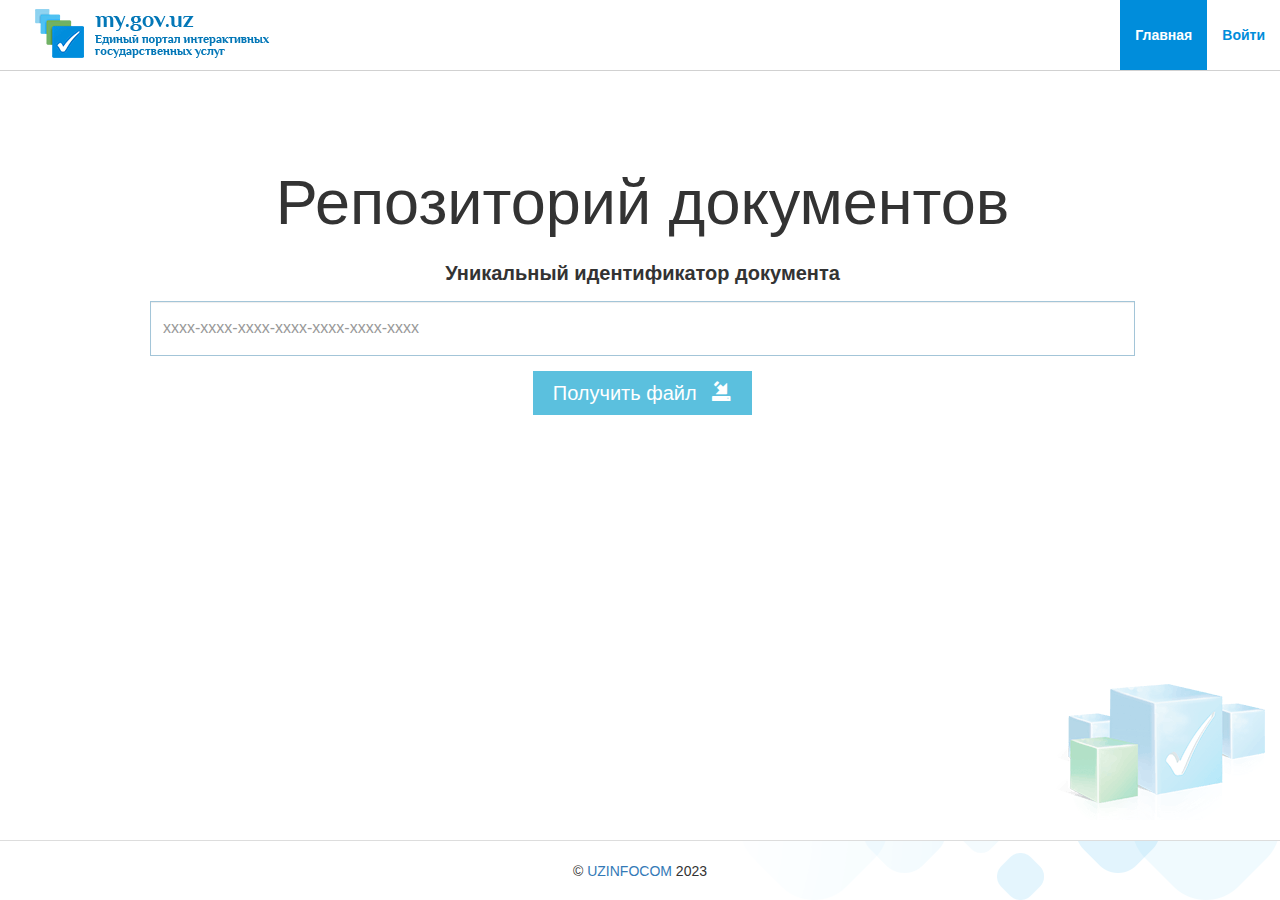
<file: index.html>
<!DOCTYPE html>
<html lang="ru">

<head>
    <meta charset="UTF-8">
    <meta name="viewport" content="width=device-width, initial-scale=1">
    <meta name="csrf-param" content="_csrf-myap">
    <title>Единый портал интерактивных государственных услуг</title>
    
        <link rel="stylesheet" href="./css/bootstrap.min.css">
        <link href="css/site.css" rel="stylesheet">
    <link rel="shortcut icon" href="./images/logo_mobile.png" type="image/png">
</head>

<body>

    <div class="wrap another_wrap">
        <nav id="w1" class="navbar-inverse navbar-fixed-top navbar">
            <div class="navbar-header"><button type="button" class="navbar-toggle" data-toggle="collapse"
                    data-target="#w1-collapse"><span class="sr-only">Toggle navigation</span>
                    <span class="icon-bar"></span>
                    <span class="icon-bar"></span>
                    <span class="icon-bar"></span></button><a class="navbar-brand" href="./index.html"><img
                        src="images/mygov.png"></a></div>
            <div id="w1-collapse" class="collapse navbar-collapse">
                <ul id="w2" class="navbar-nav navbar-right nav">
                    <li class="active"><a href="./index.html">Главная</a></li>
                    <li><a href="./login.html" target="_blank">Войти</a></li>
                </ul>
            </div>
        </nav>
        <nav id="w3" class="navbar-inverse navbar-fixed-top m_mobile navbar">
            <div class="navbar-header"><button type="button" class="navbar-toggle" data-toggle="collapse"
                    data-target="#w3-collapse"><span class="sr-only">Toggle navigation</span>
                    <span class="icon-bar"></span>
                    <span class="icon-bar"></span>
                    <span class="icon-bar"></span></button><a class="navbar-brand" href="#"><img
                        src="images/logo_mobile.png"></a></div>
            <div id="w3-collapse" class="collapse navbar-collapse">
                <ul id="w4" class="navbar-nav navbar-right nav">
                    <li class="active"><a href="./index.html">Главная</a></li>
                    <li><a href="./login.html">Войти</a></li>
                </ul>
            </div>
        </nav>
        <div class="container ">
            <div class="container_in">
                <div class="site-index">
                    <div class="jumbotron jumbo">
                        <h1>Репозиторий документов</h1>
                        <form id="w0" method="post">
                            <div class="form-group field-file-guid">
                                <label class="control-label" for="file-guid">Уникальный идентификатор документа</label>
                                <input type="text" id="file-guid" class="form-control" name="" maxlength="34"
                                    placeholder="xxxx-xxxx-xxxx-xxxx-xxxx-xxxx-xxxx">

                                <span class="err-text">Значение «Уникальный идентификатор документа» неверно.</span>
                            </div>
                            <div class="form-group">
                                <button type="submit" class="import" id="subBtn" onclick="subbtn()">Получить файл <i
                                        class="glyphicon glyphicon-import"></i></button>
                            </div>
                        </form>
                        <div id="result"></div>
                    </div>
                </div>

                <style>
                    #file-owner_pin,
                    #file-owner_tin,
                    #file-task_id {
                        height: 55px;
                        padding: 6px 12px;
                        font-size: 16px;
                        background-color: #fff;
                        border: 1px solid #a3c5d8;
                        border-radius: 0;
                    }
                </style>

            </div>
        </div>
    </div>

    <footer class="footer">
        <div class>
            <p class="pull-center">© <a href="http://uzinfocom.uz/" target="_blank">UZINFOCOM</a> 2023</p>

            <p class="pull-right">Работает на <a href="#" rel="external">Yii Framework</a></p>
        </div>
    </footer>

    <script src="js/jquery.min.js"></script>
    <script src="js/bootstrap.min.js"></script>
    <script src="js/first.js"></script>

</body>
<!-- end -->

</html>
</file>
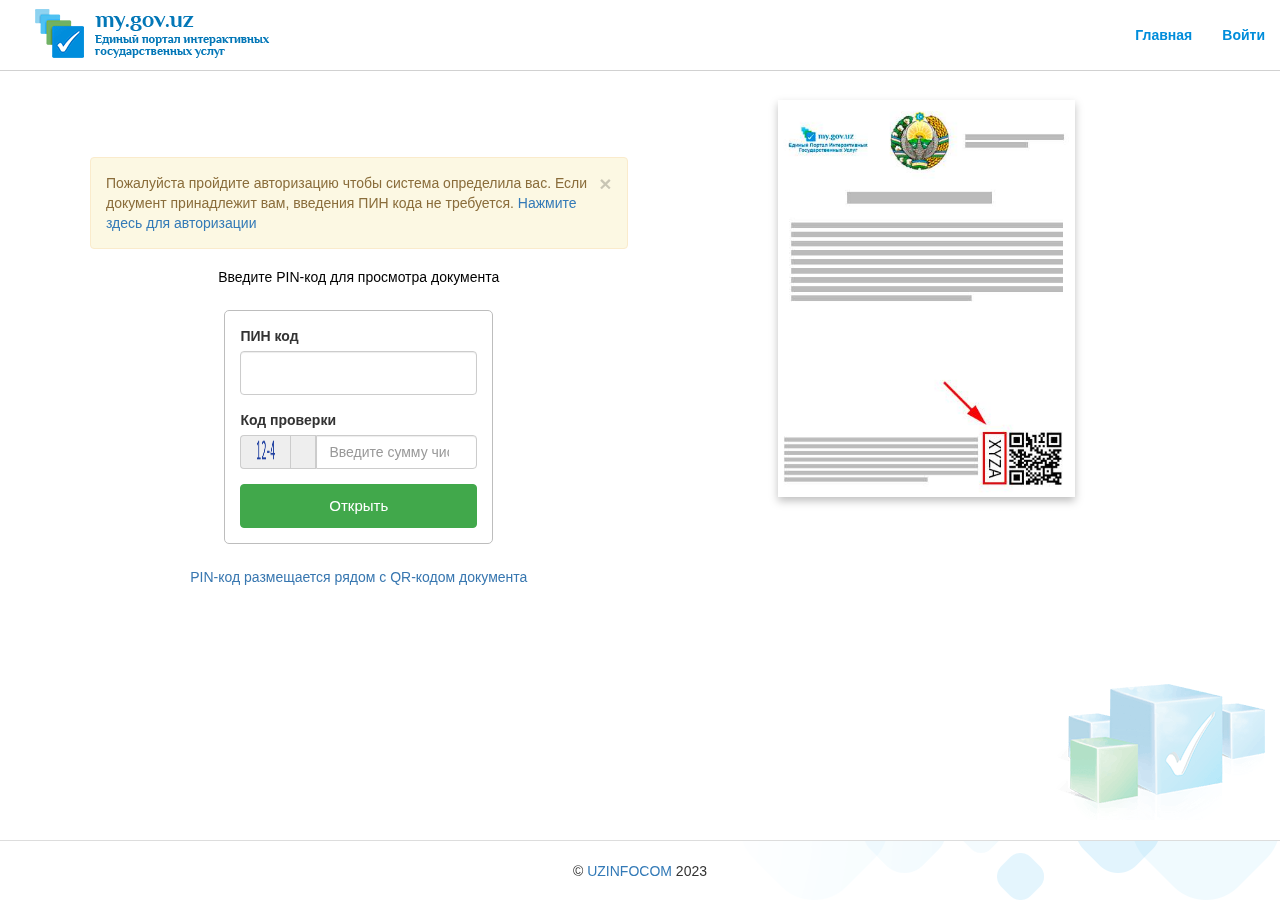
<file: file.html>
<html lang="eng">

<head>
    <meta charset="UTF-8">
    <meta name="viewport" content="width=device-width, initial-scale=1">
    <title>Единый портал интерактивных государственных услуг</title>
    <link href="css/bootstrap.min.css" rel="stylesheet">
    <link rel="stylesheet" href="https://cdnjs.cloudflare.com/ajax/libs/font-awesome/6.4.0/css/all.min.css"
        integrity="sha512-iecdLmaskl7CVkqkXNQ/ZH/XLlvWZOJyj7Yy7tcenmpD1ypASozpmT/E0iPtmFIB46ZmdtAc9eNBvH0H/ZpiBw=="
        crossorigin="anonymous" referrerpolicy="no-referrer" />
    <link rel="stylesheet" href="./css/bootstrap.min.css">
    <link href="css/site.css" rel="stylesheet">
    <link rel="shortcut icon" href="./images/logo_mobile.png" type="image/png">
    <style>
        .glyphicon {
            height: 20px !important;
        }
    </style>
</head>

<body onload="">

    <div class="wrap another_wrap">
        <nav id="w2" class="navbar-inverse navbar-fixed-top navbar">
            <div class="navbar-header"><button type="button" class="navbar-toggle" data-toggle="collapse"
                    data-target="#w2-collapse"><span class="sr-only">Toggle navigation</span>
                    <span class="icon-bar"></span>
                    <span class="icon-bar"></span>
                    <span class="icon-bar"></span></button><a class="navbar-brand" href="./index.html"><img
                        src="images/mygov.png"></a></div>
            <div id="w2-collapse" class="collapse navbar-collapse">
                <ul id="w3" class="navbar-nav navbar-right nav">
                    <li><a href="./index.html">Главная</a></li>
                    <li><a href="./login.html">Войти</a></li>
                </ul>
            </div>
        </nav>
        <nav id="w4" class="navbar-inverse navbar-fixed-top m_mobile navbar">
            <div class="navbar-header"><button type="button" class="navbar-toggle" data-toggle="collapse"
                    data-target="#w4-collapse"><span class="sr-only">Toggle navigation</span>
                    <span class="icon-bar"></span>
                    <span class="icon-bar"></span>
                    <span class="icon-bar"></span></button><a class="navbar-brand" href="./index.html"><img
                        src="images/logo_mobile.png"></a></div>
            <div id="w4-collapse" class="collapse navbar-collapse">
                <ul id="w5" class="navbar-nav navbar-right nav">
                    <li><a href="./index.html">Главная</a></li>
                    <li><a href="./login.html">Войти</a></li>
                </ul>
            </div>
        </nav>
        <div class="container ">
            <div class="container_in">

                <div class="row dflex_repo_row">
                    <div class="col-md-6 vcenter vcenter_first">
                        <div id="w0" class="alert-warning alert fade in">
                            <button type="button" class="close" data-dismiss="alert" aria-hidden="true">&times;</button>

                            Пожалуйста пройдите авторизацию чтобы система определила вас. Если документ принадлежит вам,
                            введения ПИН кода не требуется. <a
                                href="https://id.egov.uz/?client_id=mygove_uz_test&token_id=a1c9e6af-cbe7-4a2f-8932-9e3dd353a2cc&method=IDPW ">Нажмите
                                здесь для авторизации</a>

                        </div>
                        <h3 class="repo_qr_info">Введите PIN-код для просмотра документа</h3>
                        <form id="w1" class="pinForm col-md-6" method="post">
                            <div class="form-group field-repopinmodel-pin_code required">
                                <label class="control-label" for="repopinmodel-pin_code">ПИН код</label>
                                <input type="text" id="repopinmodel-pin_code" class="form-control"
                                    name="RepoPinModel[pin_code]" autocomplete="off" aria-required="true"
                                    data-plugin-inputmask="inputmask_fea305f5" maxlength="4">
                                <span class="err-text">Неправильный ПИН код</span>
                                <span class="err-text-2">Необходимо заполнить «ПИН код».</span>

                                <div class="help-block"></div>
                            </div>
                            <div class="form-group field-repopinmodel-verifycode required">
                                <label class="control-label" for="repopinmodel-verifycode">Код проверки</label>

                                <div class="input-group">
                                    <div class="input-group-addon nopad chaptcha-1" style="background-size: 70% 80%;">
                                    </div>
                                    <div class="input-group-addon btn" id="refresh-captcha"><span class="glyphicon"
                                            onclick="randomNums(myArray)"> <i
                                                class="fa-solid fa-arrows-rotate"></i></span>
                                    </div>
                                    <input type="number" id="repopinmodel-verifycode" class="form-control"
                                        name="RepoPinModel[verifyCode]" value=""
                                        placeholder="Введите сумму чисел показанных в каптче" aria-required="true">
                                </div>
                                <span class="err-text-captcha">Неправильный проверочный код.</span>

                            </div>
                            <button type="submit" class="btn btn-primary pull-center" id="subBtn">Открыть</button>
                        </form>
                        <h3 class="repo_qr_info qr_blue">PIN-код размещается рядом с QR-кодом документа</h3>
                    </div>

                    <div class="col-md-6 vcenter ">
                        <img src="images/pin_code_document.jpg" style="margin: 0 auto;display:block;">
                    </div>
                </div>
            </div>
        </div>
    </div>

    <footer class="footer">
        <div class>
            <p class="pull-center">&copy; <a href="#" target="_blank">UZINFOCOM</a> 2023</p>
            </p>
        </div>
    </footer>
    <script src="js/jquery.min.js"></script>
    <script src="js/bootstrap.min.js"></script>
    <script src="js/app.js"></script>

</body>
<!-- end -->

</html>
</file>
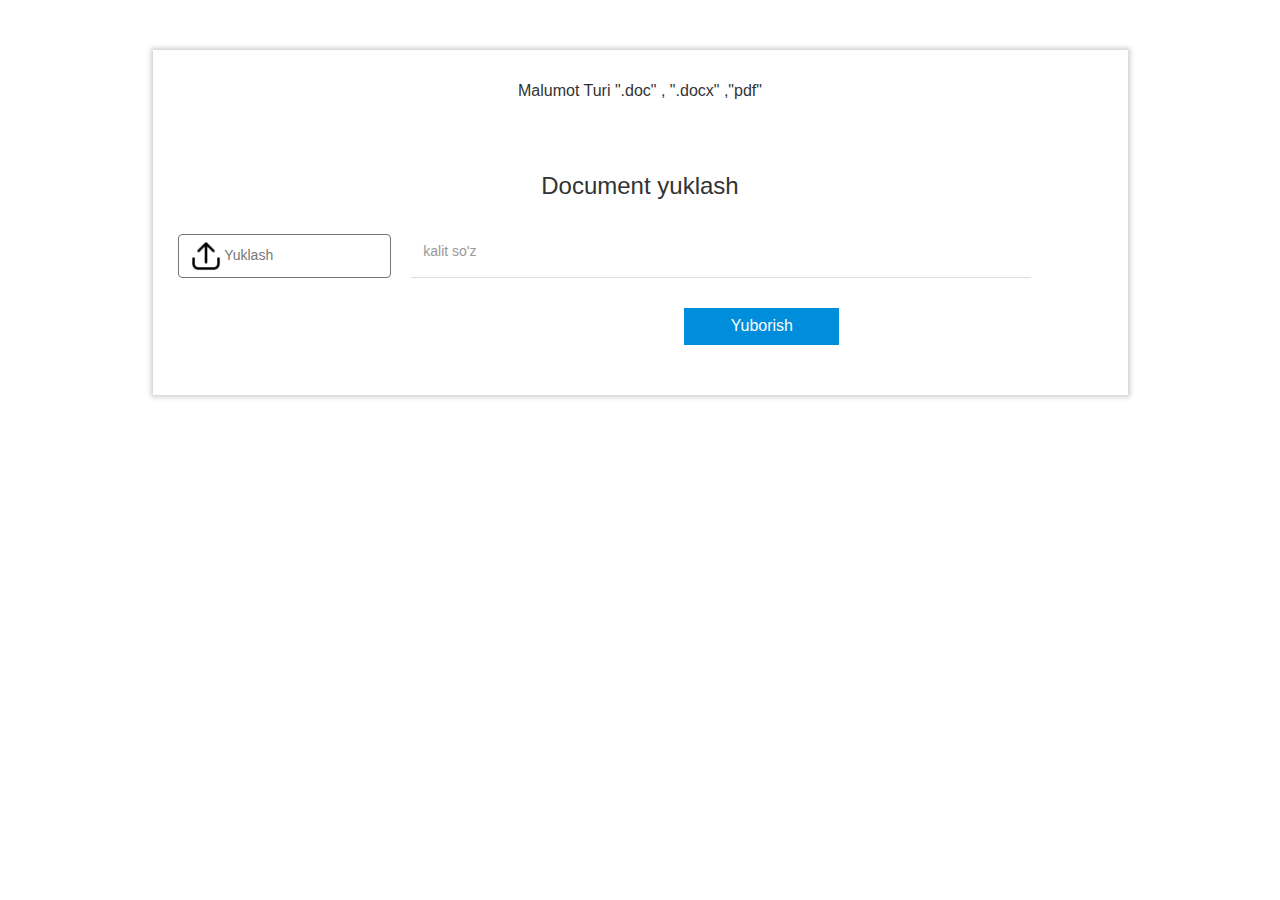
<file: yuklash.html>
<!DOCTYPE html>
<html>

<head>
    <meta charset="UTF-8">
    <title>File Yuklash</title>
</head>
<link rel="stylesheet" href="https://maxcdn.bootstrapcdn.com/bootstrap/3.3.7/css/bootstrap.min.css">
<link rel="shortcut icon" href="./images/logo_mobile.png" type="image/png">

<style>
    #one {
        margin-top: 50px;
        box-shadow: 0px 0px 5px 2px rgba(0, 0, 0, 0.2);
    }

    .it .btn-orange {
        background-color: transparent;
        border-color: #777 !important;
        color: #777;
        text-align: left;
        width: 100%;
    }

    .it input.form-control {
        height: 54px;
        border: none;
        margin-bottom: 0px;
        border-radius: 0px;
        border-bottom: 1px solid #ddd;
        box-shadow: none;
    }

    .it .form-control:focus,
    .it .upload:focus {
        border-color: #008ddb;
        box-shadow: none;
        outline: none;
    }

    .fileUpload {
        position: relative;
        overflow: hidden;
        margin: 10px;
    }

    .fileUpload input.upload {
        position: absolute;
        top: 0;
        right: 0;
        margin: 0;
        padding: 0;
        font-size: 20px;
        cursor: pointer;
        opacity: 0;
        filter: alpha(opacity=0);
    }

    .it .btn-new,
    .it .btn-next {
        margin: 30px 0px;
        border-radius: 0px;
        background-color: #333;
        color: #f5f5f5;
        font-size: 16px;
        width: 155px;
    }

    .it .btn-next {
        background-color: #008ddb;
        color: #fff;
    }

    .it .btn-check {
        cursor: pointer;
        line-height: 54px;
        color: red;
    }

    .it .uploadDoc {
        margin-bottom: 20px;
    }

    /* end */
    .it .uploadDoc {
        margin-bottom: 20px;
    }

    .it .btn-orange img {
        width: 30px;
    }

    p {
        font-size: 16px;
        text-align: center;
        margin: 30px 0px;
    }

    .it #uploader .docErr {
        position: absolute;
        right: auto;
        left: 10px;
        top: -56px;
        padding: 10px;
        font-size: 15px;
        background-color: #fff;
        color: red;
        box-shadow: 0px 0px 7px 2px rgba(0, 0, 0, 0.2);
        display: none;
    }

    .it #uploader .docErr:after {
        content: '\f0d7';
        display: inline-block;
        font-family: FontAwesome;
        font-size: 50px;
        color: #fff;
        position: absolute;
        left: 30px;
        bottom: -40px;
        text-shadow: 0px 3px 6px rgba(0, 0, 0, 0.2);
    }

    .erorr {
        border-bottom-color: rgb(224, 13, 13);
    }

    .success {
        border-bottom-color: #ddd;
    }
</style>

<body>
    <div class="container">
        <div class="row it">
            <div class="col-sm-offset-1 col-sm-10" id="one">
                <p>
                    Malumot Turi ".doc" , ".docx" ,"pdf"
                </p><br>
                <div class="row">
                    <div class="col-sm-offset-4 col-sm-4 form-group">
                        <h3 class="text-center">Document yuklash</h3>
                    </div>
                    <!--form-group-->
                </div>
                <!--row-->
                <div id="uploader">
                    <form class="row uploadDoc" id="file-upload-form">
                        <div class="col-sm-3">
                            <div class="docErr">Iltimos fayil kiriting</div>
                            <!--error-->
                            <div class="fileUpload btn btn-orange">

                                <img src="./images/upload.png" class="icon">
                                <span class="upl" id="upload">Yuklash</span>
                                <input type="file" class="upload up" id="up" name="text" accept=".pdf,.doc,.docx"
                                    required />
                            </div><!-- btn-orange -->
                        </div><!-- col-3 -->
                        <div class="col-sm-8">
                            <input type="text" class="form-control" name="text" placeholder="kalit so'z" max="4"
                                required>
                        </div>
                        <!--col-8-->
                        <div class="col-sm-1"><a class="btn-check"><i class="fa fa-times"></i></a></div><!-- col-1 -->
                        <div class="text-center">
                            <button type="submit" class="btn btn-next"><i class="fa fa-paper-plane"></i>
                                Yuborish</button>
                        </div>
                    </form>
                    <!--row-->
                </div>
                <!--uploader-->

            </div>
            <!--one-->
        </div><!-- row -->
    </div><!-- container -->
    <script src="./js/upload.js"></script>
</body>

</html>
</file>
<file: css/site.css>
/* The End */
html,
body {
  height: 100%;
  background-color: white;
}

.wrap {
  min-height: 100%;
  height: auto;
  margin: 0 auto -60px;
  padding: 0 0 60px;
}
.chaptcha-1 {
  background-image: url(../images/captcha/random0.png);
  background-position: center;
  background-repeat: no-repeat;
  background-size: contain;
  background-size: 60px auto;
  height: 20px;
  width: 50px;
}

.wrap > .container {
  padding: 70px 15px 20px;
}

.footer .pull-left a {
  font-weight: bold;
}
.footer .pull-right {
  display: none;
}
.footer:before {
  content: "";
  height: 175px;
  width: 540px;
  background: url(../images/bgimg.png) left top no-repeat;
  position: absolute;
  right: 0;
  bottom: 0;
  -webkit-transform: rotate(180deg);
  -moz-transform: rotate(180deg);
  -o-transform: rotate(180deg);
  -ms-transform: rotate(180deg);
  transform: rotate(180deg);
}
.another_wrap:before {
  content: "";
  width: 213px;
  height: 149px;
  position: fixed;
  right: 15px;
  bottom: 80px;
  background: url(../images/s2.png) center no-repeat;
  z-index: 0;
  opacity: 0.3;
}
.footer {
  position: relative;
  overflow: hidden;
  height: 60px;
  background-color: #ffffff;
  border-top: 1px solid #ddd;
  padding: 20px 15px 0 15px;
}

.jumbotron {
  text-align: center;
  background-color: transparent;
}

.jumbotron .btn {
  font-size: 21px;
  padding: 14px 24px;
  max-height: 30px !important;
}

.not-set {
  color: #c55;
  font-style: italic;
}

/* add sorting icons to gridview sort links */
a.asc:after,
a.desc:after {
  position: relative;
  top: 1px;
  display: inline-block;
  font-family: "Glyphicons Halflings";
  font-style: normal;
  font-weight: normal;
  line-height: 1;
  padding-left: 5px;
}

a.asc:after {
  content: /*"\e113"*/ "\e151";
}

a.desc:after {
  content: /*"\e114"*/ "\e152";
}

.sort-numerical a.asc:after {
  content: "\e153";
}

.sort-numerical a.desc:after {
  content: "\e154";
}

.sort-ordinal a.asc:after {
  content: "\e155";
}

.sort-ordinal a.desc:after {
  content: "\e156";
}

.grid-view td {
  white-space: nowrap;
}

.grid-view .filters input,
.grid-view .filters select {
  min-width: 50px;
}

.hint-block {
  display: block;
  margin-top: 5px;
  color: #999;
}

.error-summary {
  color: #a94442;
  background: #fdf7f7;
  border-left: 3px solid #eed3d7;
  padding: 10px 20px;
  margin: 0 0 15px 0;
}

/* align the logout "link" (button in form) of the navbar */
.nav > li > form {
  padding: 8px;
}

/***************************************************************/
.another_wrap {
}
.another_wrap .navbar-nav button {
  padding-top: 25px;
  padding-bottom: 25px;
  outline: none;
  margin: 0 0 0 0;
  border: none;
}
.another_wrap .nav > li > form {
  padding: 0 0;
}
.another_wrap .navbar-nav > li > a {
  padding-top: 25px;
  padding-bottom: 25px;
}
.another_wrap .navbar-brand {
  padding: 5px 15px;
  height: inherit;
}
.another_wrap > nav {
  padding-right: 15px;
  padding-left: 15px;
}
.another_wrap .navbar-inverse button,
.another_wrap .navbar-inverse .navbar-nav > li > a {
  color: #008ddb;
  font-weight: bold;
}
.another_wrap .navbar-inverse .navbar-toggle {
  border: none !important;
  margin-top: 16px;
  outline: none !important;
}
.another_wrap .navbar-inverse .navbar-toggle .icon-bar {
  background-color: #008ddc;
}
.another_wrap .navbar-inverse .navbar-nav button:hover,
.another_wrap .navbar-inverse .navbar-nav button:focus,
.another_wrap .navbar-inverse .navbar-nav > .active > a,
.another_wrap .navbar-inverse .navbar-nav > .active > a:hover,
.another_wrap .navbar-inverse .navbar-nav > li > a:hover,
.another_wrap .navbar-inverse .navbar-nav > .active > a:focus {
  color: #fff;
  background-color: #008ddb !important;
  text-decoration: none;
}
.another_wrap .navbar-inverse .navbar-toggle:hover,
.another_wrap .navbar-inverse .navbar-toggle:focus {
  background-color: #008ddb;
}

.another_wrap .navbar-inverse .navbar-toggle:hover .icon-bar,
.another_wrap .navbar-inverse .navbar-toggle:focus .icon-bar {
  background-color: #ffffff;
}
.container_in .grid-view tr > td:nth-child(4),
.container_in .grid-view tr > td:nth-child(3),
.container_in .grid-view tr > td:nth-child(2),
.container_in .grid-view tr > td:nth-child(1) {
  white-space: normal;
}
.container_in .customTable {
  margin-bottom: 10px;
}
.container_in {
  background-color: #ffffff;
  padding: 15px 15px 5px 20px !important;
  -webkit-box-shadow: 0 1px 1px rgba(0, 0, 0, 0.05);
  box-shadow: 0 3px 3px rgba(0, 0, 0, 0.05);
  margin: 15px auto 0 auto;
}
@media (max-width: 768px) {
  .nav li > form {
    padding: 3px;
  }
  .another_wrap .navbar-nav > li > a {
    padding-top: 10px;
    padding-bottom: 10px;
  }
}
/*.nav > li > form > button:hover {*/
/*text-decoration: none;*/
/*}*/

/*.panel-red.panel {*/
/*background: none;*/
/*}*/

/*.panel-red {*/
/*border-color: #c75454;*/
/*}*/

/*.panel-red .panel-heading {*/
/*color: #fff;*/
/*background-color: #c75454;*/
/*border-color: #c75454;*/
/*}*/

.navbar-inverse {
  background-color: #ffffff;
  border-color: #d1d1d1;
  color: #333333;
}
#file-guid {
  height: 55px;
  padding: 6px 12px;
  font-size: 16px;
  background-color: #fff;
  border: 1px solid #a3c5d8;
  border-radius: 0;
}
#file-guid:focus {
  border-color: #66afe9;
  outline: 0;
  -webkit-box-shadow: inset 0 1px 1px rgba(0, 0, 0, 0.075),
    0 0 8px rgba(102, 175, 233, 0.6);
  box-shadow: inset 0 1px 1px rgba(0, 0, 0, 0.075),
    0 0 8px rgba(102, 175, 233, 0.6);
}
.jumbo .control-label {
  font-size: 20px;
  color: #333333;
  padding-bottom: 8px;
  padding-top: 12px;
}
.import i {
  margin: 0 0 0 10px;
}
.import:hover {
  background-color: #4ea5bf;
}
.import {
  outline: none !important;
  border: none;
  background-color: #5bc0de;
  color: #ffffff;
  font-size: 20px;
  padding: 8px 20px;
  -webkit-transition: all 0.3s ease;
  -moz-transition: all 0.3s ease;
  -o-transition: all 0.3s ease;
  -ms-transition: all 0.3s ease;
  transition: all 0.3s ease;
}

.pinForm {
  border: 1px solid #bdbdbd;
  padding: 15px;
  border-radius: 5px;
  margin: 0 auto;
  float: none;
}
.vcenter {
  display: inline-block;
  vertical-align: middle;
  float: none;
}
.vcenter img {
  filter: drop-shadow(0px 4px 4px rgba(0, 0, 0, 0.25));
  backdrop-filter: blur(5px);
}

.nopad {
  color: blue;
  font-size: 18px;
  font-weight: 700;
  text-shadow: 1px 2px 4px blue;
}
.title {
  font-size: 22px;
  color: #ffffff;
  background: #5bc0de;
  display: inline-block;
  padding: 5px 10px;
  border: 1px dashed #53b0cb;
}

.pull-center {
  display: table;
  margin: 0 auto;
}
.lined_text {
  text-align: center;
  position: relative;
  margin: 20px 0;
}
.lined_text span {
  background: #fff;
  position: relative;
  padding: 0 5px;
  font-size: 16px;
  color: #3b3b3b;
  z-index: 3;
}
.lined_text:before {
  content: "";
  border-top: 1px solid #ccc;
  position: absolute;
  width: 100%;
  height: 1px;
  left: 0;
  top: 50%;
}
.m_mobile {
  display: none !important;
}
.darkHeader {
  -webkit-box-shadow: 0px 6px 15px 0px rgba(0, 0, 0, 0.56);
  box-shadow: 0px 6px 15px 0px rgba(0, 0, 0, 0.56);
}
.repo_qr_info {
  font-weight: 500;
  line-height: 16px;
  font-size: 14px;
  margin-bottom: 25px;
  color: black;
  text-align: left;
  width: 100%;
  margin-top: 0;
}
.repo_qr_info.qr_blue {
  color: #3877b0;
}
.dflex_repo_row {
  display: flex;
  display: -webkit-flex;
}
.dflex_repo_row .vcenter img {
  /* filter: drop-shadow(0px 4px 4px rgba(0, 0, 0, 0.25)); */
  /* backdrop-filter: blur(5px); */
  /* height: 30px; */
  height: 70%;
}
@media (min-width: 768px) {
  .pinForm {
    margin-bottom: 25px;
  }
  .dflex_repo_row .vcenter_first {
    display: flex;
    display: -webkit-flex;
    align-items: center;
    justify-content: center;
    flex-direction: column;
  }
  .repo_qr_info {
    text-align: center;
  }
  .pinForm .btn-primary {
    color: #fff;
    background-color: #41a84b;
    border-color: #41a84b;
    width: 100%;
    height: 44px;
    font-size: 15px;
  }
  #repopinmodel-pin_code {
    height: 44px;
  }
  .container_in {
    box-shadow: none;
  }
}
@media (min-width: 576px) and (max-width: 767px) {
  .container_in .col-md-6.vcenter img {
    width: 166px;
    height: 222px;
  }
}
@media (max-width: 767px) {
  .pinForm {
    margin-bottom: 25px;
  }
  .m_mobile {
    display: block !important;
  }
  .container_in .col-md-6.vcenter img {
    display: block !important;
    width: 60%;
  }
  .container_in .row {
    display: flex !important;
    align-items: center !important;
    justify-content: center !important;
    flex-direction: column !important;
    flex-wrap: wrap !important;
  }
  .container_in .row::before {
    display: none !important;
  }
  .another_wrap .navbar-brand {
    padding: 5px 0 !important;
  }
  .another_wrap .navbar-brand img {
    width: 45px !important;
  }
  footer.footer {
    display: none;
  }
  .wrap {
    margin-bottom: 0;
  }
  .container_in {
    box-shadow: none;
  }
  .another_wrap:before {
    display: none;
  }
  .pinForm {
    border: none;
    padding: 0;
  }
  .container_in .col-md-6 {
    padding: 0;
    width: 100%;
  }
  #repopinmodel-pin_code {
    height: 44px;
  }
  .wrap > .container {
    padding: 70px 28px 20px;
  }
  .field-repopinmodel-pin_code {
    margin-bottom: 25px;
  }
  .pinForm .btn-primary {
    color: #fff;
    background-color: #41a84b;
    border-color: #41a84b;
    width: 100%;
    height: 44px;
    font-size: 15px;
  }
  .navbar-inverse {
    border: none;
  }
  .another_wrap .navbar-inverse .navbar-toggle {
    margin-right: -3px;
    margin-top: 14px;
  }
  .m_mobile .navbar-header {
    padding: 0 15px;
  }
  .m_mobile .navbar-header img {
    /* height: 30px; */
    width: 25px;
  }
  .chaptcha-1 {
    background-size: 40% 30%;
    width: 424px !important;
    height: 262px;
    display: flex;
    justify-content: center;
    align-items: center;
    border: none;
    margin: 0;
    padding: 0 30px;
  }
  .input-group {
    display: flex;
    align-items: flex-start;
    justify-content: center;
  }
  #refresh-captcha {
    height: 262px;
    padding: 20px 10px;
    width: 40px;
    display: flex;
    justify-content: center;
    align-items: center;
  }
}
.err-text,
.err-text-2,
.err-text-captcha {
  display: none;
  color: #a94442;
}
#repopinmodel-verifycode {
  color: #000;
}
.recaptcha-img {
  font-size: 21px;
  max-height: 30px !important;
}
</file>
